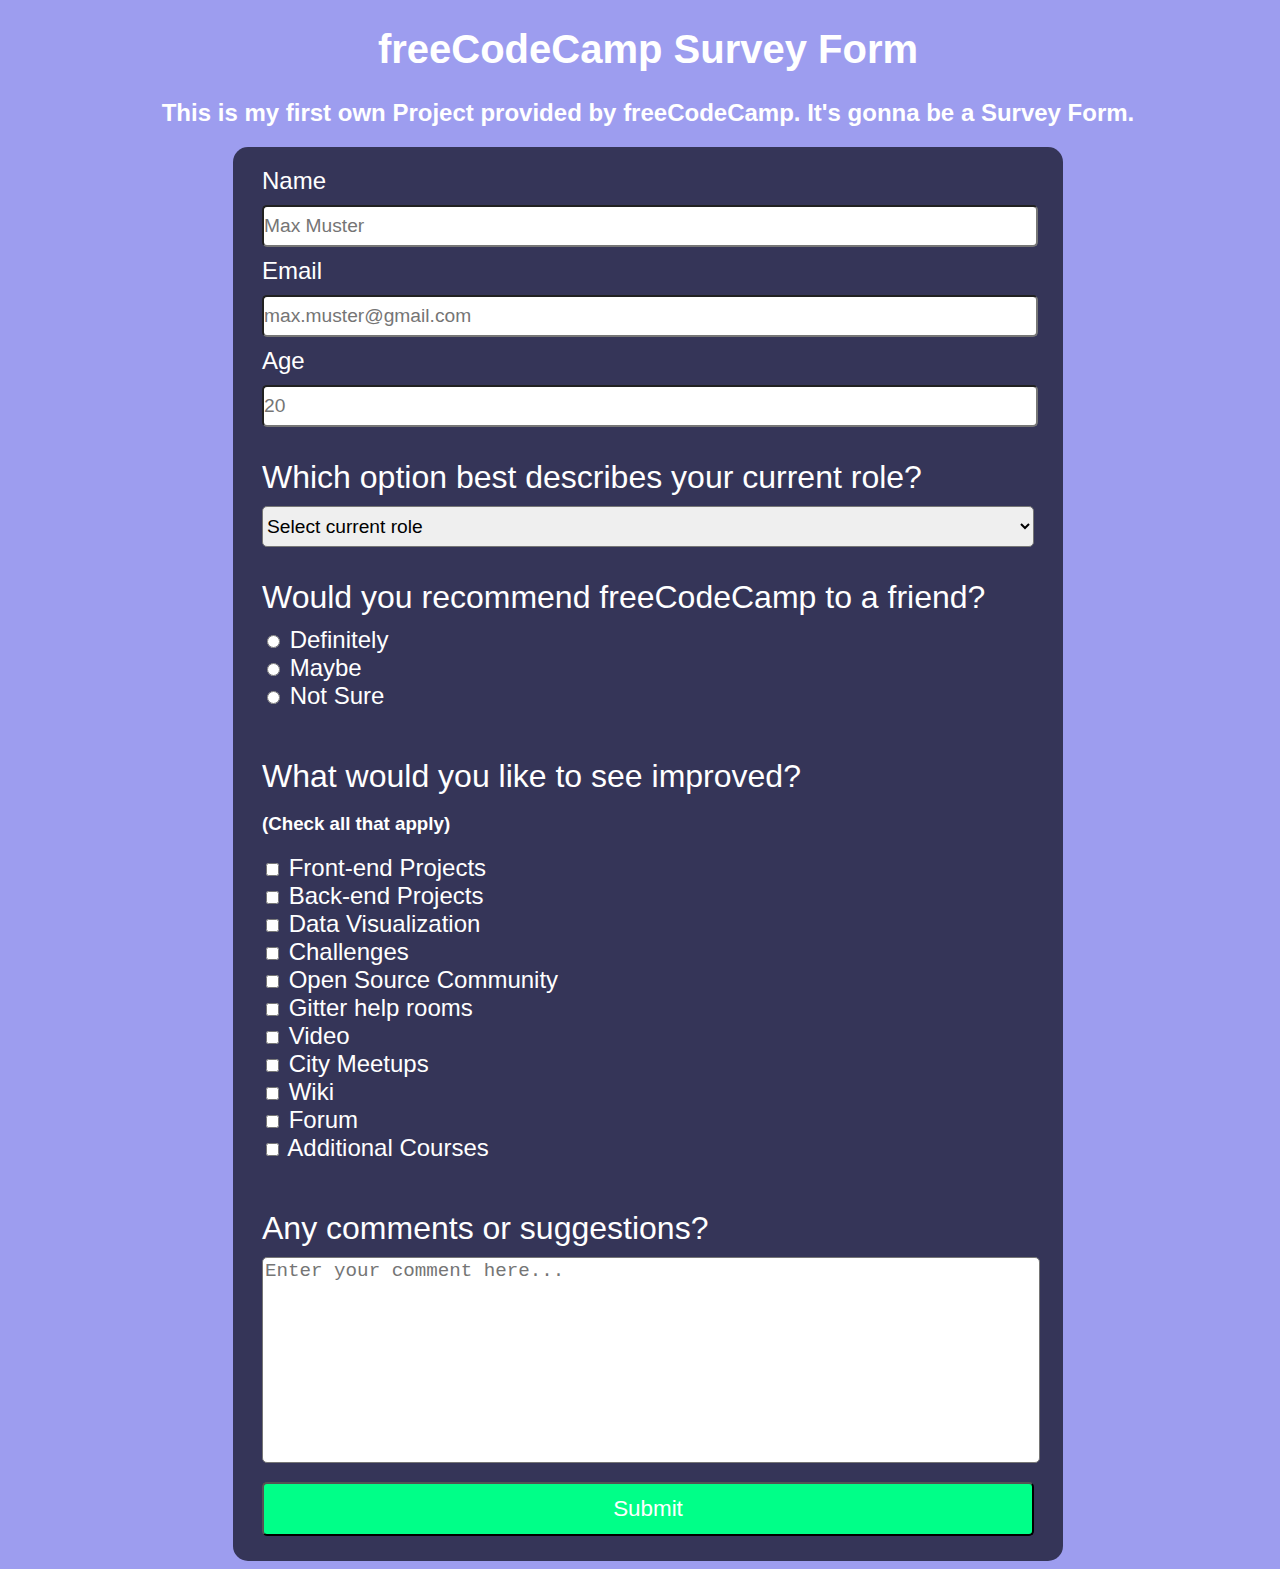
<file: Project1_SurveyForm/index.html>
<!DOCTYPE html>
<html lang="en">

<head>
    <meta charset="utf-8">
    <link rel="stylesheet" href="style.css">
    <title>Survey Form</title>
</head>

<body>
    <h1 id="title">freeCodeCamp Survey Form</h1>
    <h2 id="description">This is my first own Project provided by freeCodeCamp. It's gonna be a Survey Form.</h2>
    <form id="survey-form">
        <fieldset id="first-field">
            <label id="name-label" for="name">
                Name<input class="text-size" id="name" required type="text" placeholder="Max Muster" />
            </label>
            <label id="email-label" for="email">
                Email<input class="text-size" id="email" required type="email" placeholder="max.muster@gmail.com" />
            </label>
            <label id="number-label" for="number">
                Age<input class="text-size" min="8" max="120" id="number" type="number" placeholder="20" />
            </label>
            <p>
                Which option best describes your current role?
            </p>
            <label for="dropdown">
            <select class="text-size" id="dropdown">
                <option>Select current role</option>
                <option>Student</option>
                <option>Full Time Job</option>
                <option>Full Time Learner</option>
                <option>Prefer not to say</option>
                <option>Other</option>
            </select>
            </label>
            <p>
                Would you recommend freeCodeCamp to a friend?
            </p>

            <label class="radio-inline" for="definitely">
                <input name="recommend" type="radio" id="definitely" value="Definitely">
                Definitely
            </label>
            <label class="radio-inline" for="maybe">
                <input name="recommend" type="radio" id="maybe" value="Maybe">
                Maybe
            </label>
            <label class="radio-inline" for="notsure">
                <input name="recommend" type="radio" id="notsure" value="Not sure">
                Not Sure
            </label>

        </fieldset>
        <fieldset>
            <p>
                What would you like to see improved?
            </p>
            <h3>(Check all that apply)</h3>
            <label>
                <input value="Front-end Projects" type="checkbox" name="front-end" id="front-end">
                Front-end Projects
            </label>
            <label>
                <input value="Back-end Projects" type="checkbox" name="back-end" id="back-end">
                Back-end Projects
            </label>
            <label>
                <input value="Data Visualization" type="checkbox" name="visualization" id="visualization">
                Data Visualization
            </label>
            <label>
                <input value="Challenges" type="checkbox" name="challeges" id="challeges">
                Challenges
            </label>
            <label>
                <input value="Open Source Community" type="checkbox" name="community" id="community">
                Open Source Community
            </label>
            <label>
                <input value="Gitter help rooms" type="checkbox" name="gitter" id="gitter">
                Gitter help rooms
            </label>
            <label>
                <input value="Videos" type="checkbox" name="video" id="video">
                Video
            </label>
            <label>
                <input value="City Meetups" type="checkbox" name="meetups" id="meetups">
                City Meetups
            </label>
            <label>
                <input value="Wiki" type="checkbox" name="wiki" id="wiki">
                Wiki
            </label>
            <label>
                <input value="Forum" type="checkbox" name="forum" id="forum">
                Forum
            </label>
            <label>
                <input value="Additional Courses" type="checkbox" name="courses" id="courses">
                Additional Courses
            </label>
            </fieldset>
            <fieldset>
                <p>Any comments or suggestions?</p>
                <textarea placeholder="Enter your comment here..."></textarea>
            </fieldset>
            <fieldset>
            <input id="submit" type="submit" value="Submit">
        </fieldset>
    </form>
</body>

</html>
</file>
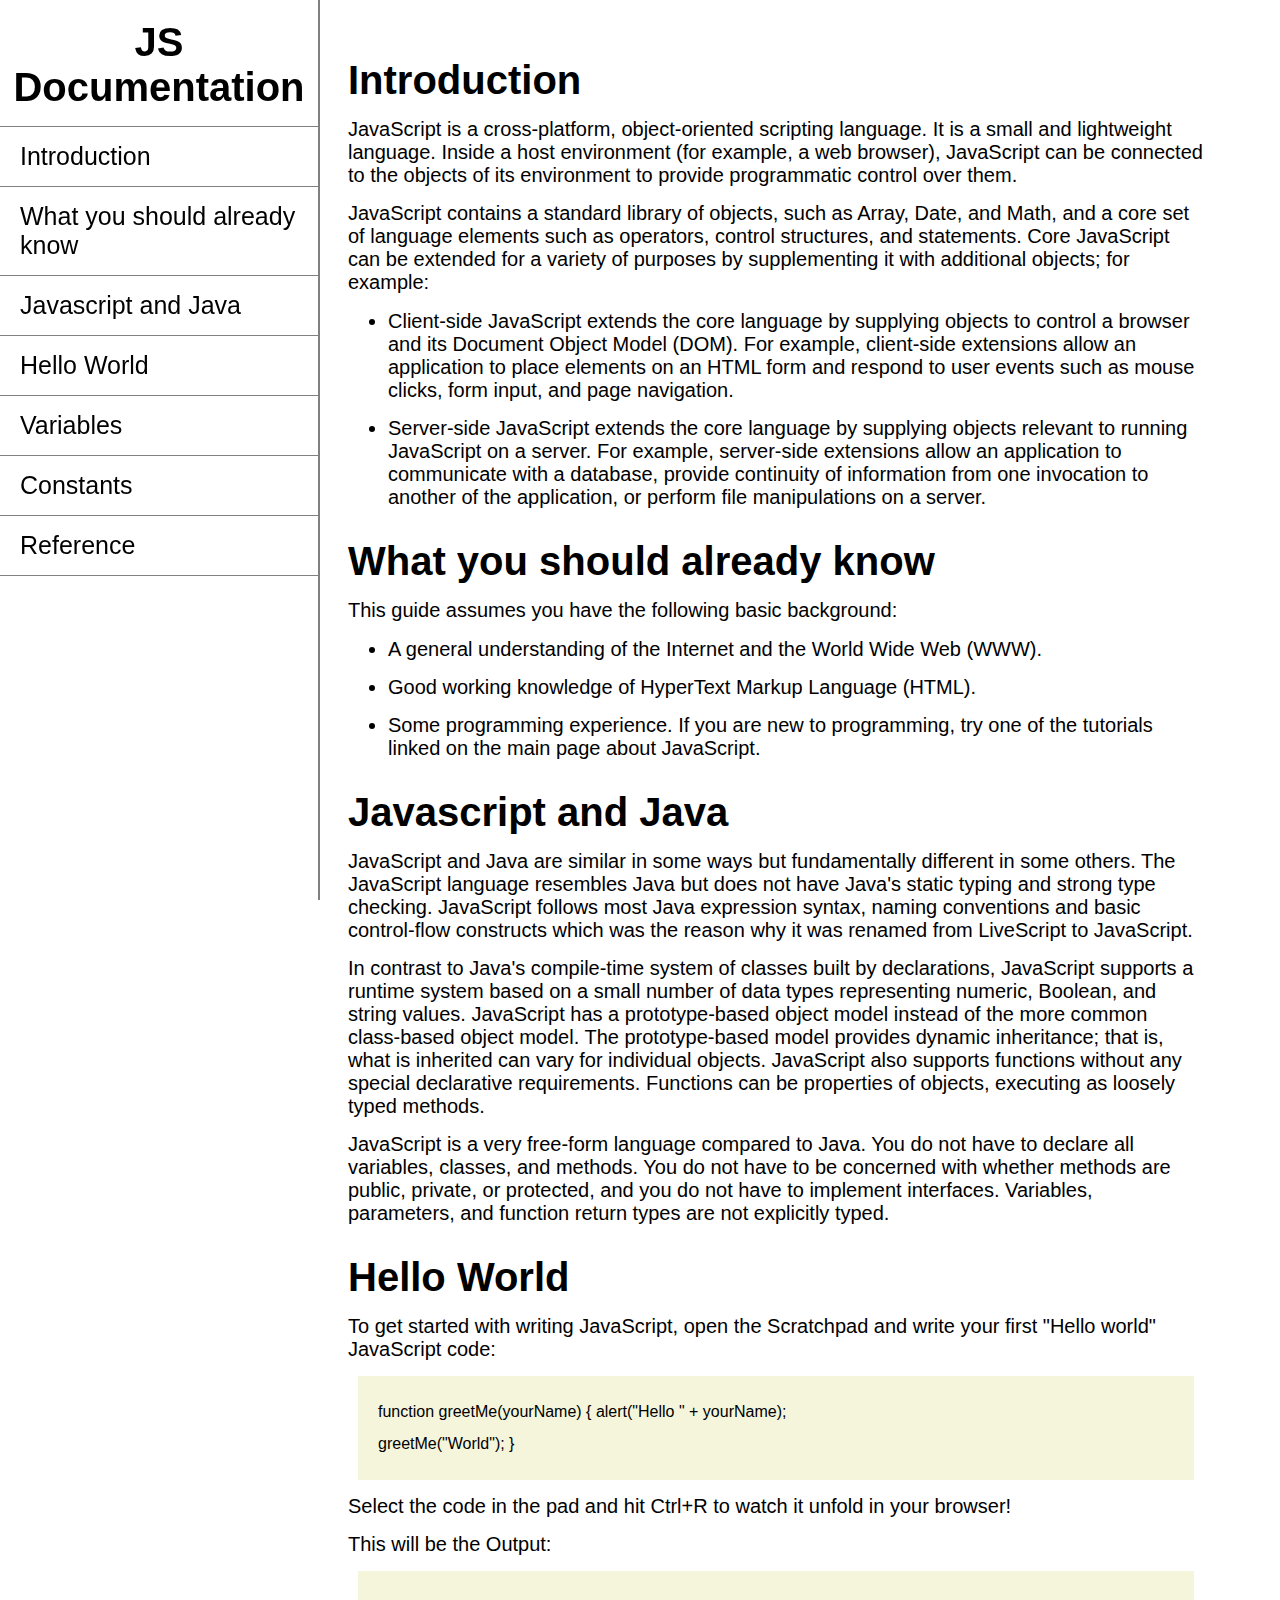
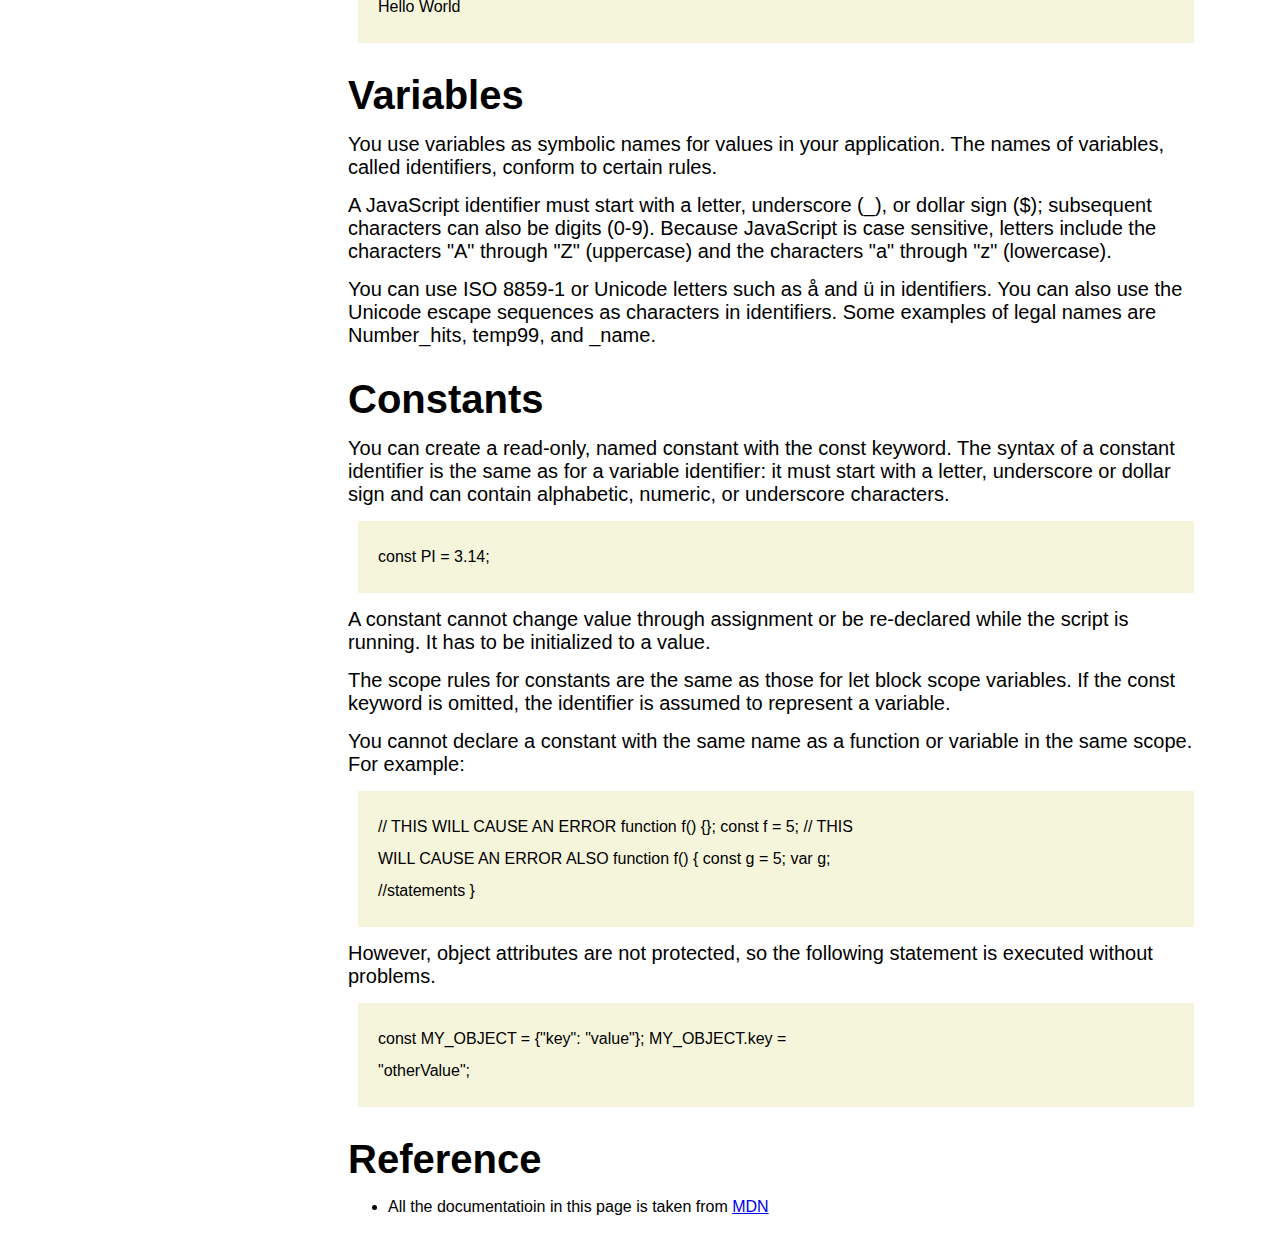
<file: Project3_TechnicalDocPage/index.html>
<!DOCTYPE html>
<html lang="en">
    <head>
        <meta name="viewport" content="width=device-width, initial-scale=1.0" />
        <meta charset="utf-8" />
        <link rel="stylesheet" href="style.css" type="text/css" />
            <title>JS Documentation</title>
    </head>
    <body>
        <nav id="navbar">
            <header>JS Documentation</header>
            <ul>
                <li> <a class="nav-link" href="#Introduction">Introduction</a></li>
                <li> <a class="nav-link" href="#What_you_should_already_know">What you should already know</a></li>
                <li> <a class="nav-link" href="#Javascript_and_Java">Javascript and Java</a></li>
                <li> <a class="nav-link" href="#Hello_World">Hello World</a></li>
                <li> <a class="nav-link" href="#Variables">Variables</a></li>
                <li> <a class="nav-link" href="#Constants">Constants</a></li>
                <li> <a class="nav-link" href="#Reference">Reference</a></li>
            </ul>

        </nav>
        <main id="main-doc">
            <section id="Introduction" class="main-section">
                <header>Introduction</header>
                <article>
                    <p>JavaScript is a cross-platform, object-oriented scripting language. It is a small and lightweight language. Inside a host environment (for example, a web browser), JavaScript can be connected to the objects of its environment to provide programmatic control over them.</p>
                    <p>JavaScript contains a standard library of objects, such as Array, Date, and Math, and a core set of language elements such as operators, control structures, and statements. Core JavaScript can be extended for a variety of purposes by supplementing it with additional objects; for example:</p>
                    <ul class="doc_lst">
                        <li>
                            Client-side JavaScript extends the core language by supplying objects to control a browser and its Document Object Model (DOM). For example, client-side extensions allow an application to place elements on an HTML form and respond to user events such as mouse clicks, form input, and page navigation.
                        </li>
                        <li>
                            Server-side JavaScript extends the core language by supplying objects relevant to running JavaScript on a server. For example, server-side extensions allow an application to communicate with a database, provide continuity of information from one invocation to another of the application, or perform file manipulations on a server.
                        </li>
                    </ul>
                </article>
            </section>
            
            <section id="What_you_should_already_know" class="main-section">
                <header>What you should already know</header>
                <article>
                    <p>This guide assumes you have the following basic background:</p>
                    <ul class="doc_lst">
                        <li>A general understanding of the Internet and the World Wide Web (WWW).
                        </li>
                        <li>Good working knowledge of HyperText Markup Language (HTML).
                        </li>
                        <li>Some programming experience. If you are new to programming, try one of the tutorials linked on the main page about JavaScript.
                        </li>
                    </ul>
                </article>
            </section>
            
            <section id="Javascript_and_Java" class="main-section">
                <header>Javascript and Java</header>
                <article>
                    <p>JavaScript and Java are similar in some ways but fundamentally different in some others. The JavaScript language resembles Java but does not have Java's static typing and strong type checking. JavaScript follows most Java expression syntax, naming conventions and basic control-flow constructs which was the reason why it was renamed from LiveScript to JavaScript.</p>

                    <p>In contrast to Java's compile-time system of classes built by declarations, JavaScript supports a runtime system based on a small number of data types representing numeric, Boolean, and string values. JavaScript has a prototype-based object model instead of the more common class-based object model. The prototype-based model provides dynamic inheritance; that is, what is inherited can vary for individual objects. JavaScript also supports functions without any special declarative requirements. Functions can be properties of objects, executing as loosely typed methods.</p>
                        
                    <p>JavaScript is a very free-form language compared to Java. You do not have to declare all variables, classes, and methods. You do not have to be concerned with whether methods are public, private, or protected, and you do not have to implement interfaces. Variables, parameters, and function return types are not explicitly typed.</p>
                </article> 
            </section>
            
            <section id="Hello_World" class="main-section">
                <header>Hello World</header>
                <article>
                    <p>To get started with writing JavaScript, open the Scratchpad and write your first "Hello world" JavaScript code:</p>
                    <code>function greetMe(yourName) { alert("Hello " + yourName);
                        greetMe("World"); }</code>
                    <p>Select the code in the pad and hit Ctrl+R to watch it unfold in your browser!
                    </p>
                    <p>This will be the Output:</p>
                    <code>Hello World
                    </code>
                </article>
            </section>
            
            <section id="Variables" class="main-section">
                <header>Variables</header>
                <p>You use variables as symbolic names for values in your application. The names of variables, called identifiers, conform to certain rules.</p>
                <p>A JavaScript identifier must start with a letter, underscore (_), or dollar sign ($); subsequent characters can also be digits (0-9). Because JavaScript is case sensitive, letters include the characters "A" through "Z" (uppercase) and the characters "a" through "z" (lowercase).

                </p>
                <p>You can use ISO 8859-1 or Unicode letters such as å and ü in identifiers. You can also use the Unicode escape sequences as characters in identifiers. Some examples of legal names are Number_hits, temp99, and _name.

                </p>
            </section>
            
            <section id="Constants" class="main-section">
                <header>Constants</header>
                <p>You can create a read-only, named constant with the const keyword. The syntax of a constant identifier is the same as for a variable identifier: it must start with a letter, underscore or dollar sign and can contain alphabetic, numeric, or underscore characters.</p>
                <code>const PI = 3.14;</code>
                <p>A constant cannot change value through assignment or be re-declared while the script is running. It has to be initialized to a value.

                </p>
                <p>The scope rules for constants are the same as those for let block scope variables. If the const keyword is omitted, the identifier is assumed to represent a variable.

                </p>
                <p>You cannot declare a constant with the same name as a function or variable in the same scope. For example:

                </p>
                <code>// THIS WILL CAUSE AN ERROR function f() {}; const f = 5; // THIS
                    WILL CAUSE AN ERROR ALSO function f() { const g = 5; var g;
                    //statements }</code>
                <p>However, object attributes are not protected, so the following statement is executed without problems.
                </p>
                <code>const MY_OBJECT = {"key": "value"}; MY_OBJECT.key =
                    "otherValue";</code>
            </section>
            
            <section id="Reference" class="main-section">
                <header>Reference</header>
                <ul>
                    <li>All the documentatioin in this page is taken from <a href="https://developer.mozilla.org/en-US/docs/Web/JavaScript/Guide">MDN</a></li>
                </ul>
            </section>
            

        </main>
    </body>
</html>
</file>
<file: Project1_SurveyForm/style.css>
body
{
    font-family: sans-serif;
    width: 100%;
    background-color: rgba(132, 132, 235, 0.8);
    color: white;

}

label
{
    font-size: 1.5rem;
    display: block;
}

h1, h2
{
    text-align: center;
}

h1
{
    font-size: 2.5rem;
}

p
{
    font-size: 2rem;
    text-align: left;
    margin-bottom: 10px;
}

#survey-form
{
    background-color: rgba(27, 27, 50, 0.8);
    max-width: 800px;
    margin: 0 auto;
    padding: 15px;
    border-radius: 15px;

}

fieldset
{
    border: none;
}

#first-field input:not([type="radio"]),select
{
    display: block;
    margin: 10px 0;
    padding: 8px 0;
    width: 100%;
    border-radius: 5px;
}

.radio-inline
{
    width: unset;
    margin: 0 0.5em 0 0;
    vertical-align: middle;

}

textarea
{
    width:100%;
    height: 200px;
    font-size: 1.2rem;
    resize: none;
    border-radius: 5px;
}

.text-size
{
    font-size: 1.2rem;
}

#submit
{
    font-size: 1.4rem;
    width: 100%;
    background-color: rgb(0, 255, 136);
    color: white;
    display: block;
    margin: 0 auto;
    height: 6vh;
    border-radius: 5px;
    
}
</file>
<file: Project3_TechnicalDocPage/style.css>
*
{
 box-sizing: border-box;
 font-family: Arial, Helvetica, sans-serif;
}

#navbar
{   

    position: fixed;
    width: 25%;
    height: 100%;
    border-right: 2px solid grey;
    left: 0;
    top: 0;
   
}

.nav-link
{
   color:black;
   text-decoration: none;
   font-weight: 200;
  
}


#main-doc
{   
    padding: 20px;
    position: absolute;
    width:70%;
    margin-left: 25%;
    margin-bottom: 110px;

}

.main-section
{   
    margin: 0 auto;
}

header
{
    margin-top: 30px;
    font-weight: 600;

}

@media (max-width: 1200px) {
header
{
    font-size: 20px;
    

}

.nav-link
{
    font-size: 15px;
}

}

@media (min-width: 1200px) {
header
{
    font-size: 40px;

}

.nav-link
{
    font-size: 25px;
}

}


nav > ul
{
    padding: 0; 
    text-align: left;
   

}

nav > ul > li
{   
   
    list-style-type: none;
    padding: 15px 0;
    border-top: 1px solid grey;
}

nav > ul > li:last-child
{
    border-bottom: 1px solid grey;
}

nav > ul > li > a
{
    display: inline-block;
    margin-left: 20px;
    vertical-align: top;

}

nav > header
{
    text-align: center;
    margin-top: 20px; 
}

p
{
    margin: 15px 0;
    font-size: 20px;
}

article ul li
{
    margin: 15px 0;
    font-size: 20px;
}

code
{
    display: block;
    text-align: left;
    margin: 10px;
    font-style: monospace;
    background-color: beige;
    padding: 20px;
    white-space: pre-line;
    line-height: 2;

}

@media (prefers-reduced-motion: no-preference) {
    * {
      scroll-behavior: smooth;
    }
  }
</file>
